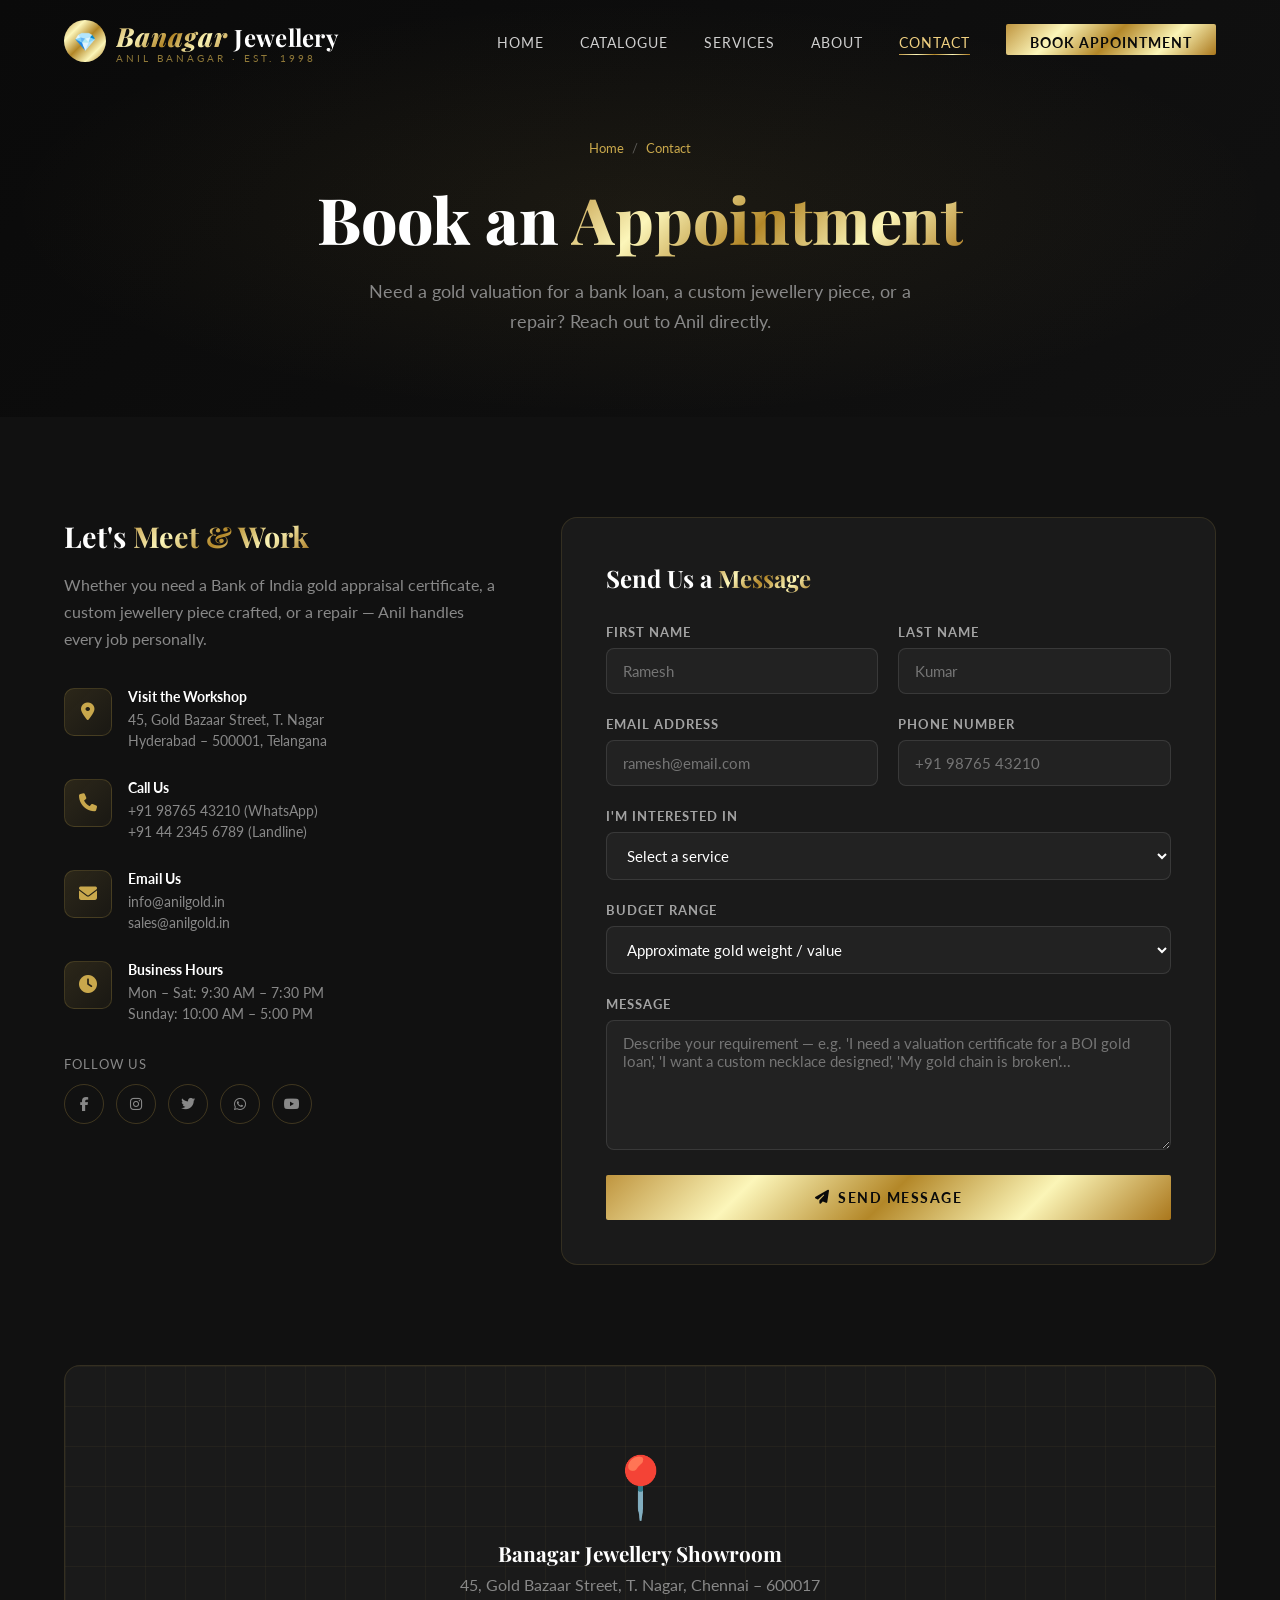
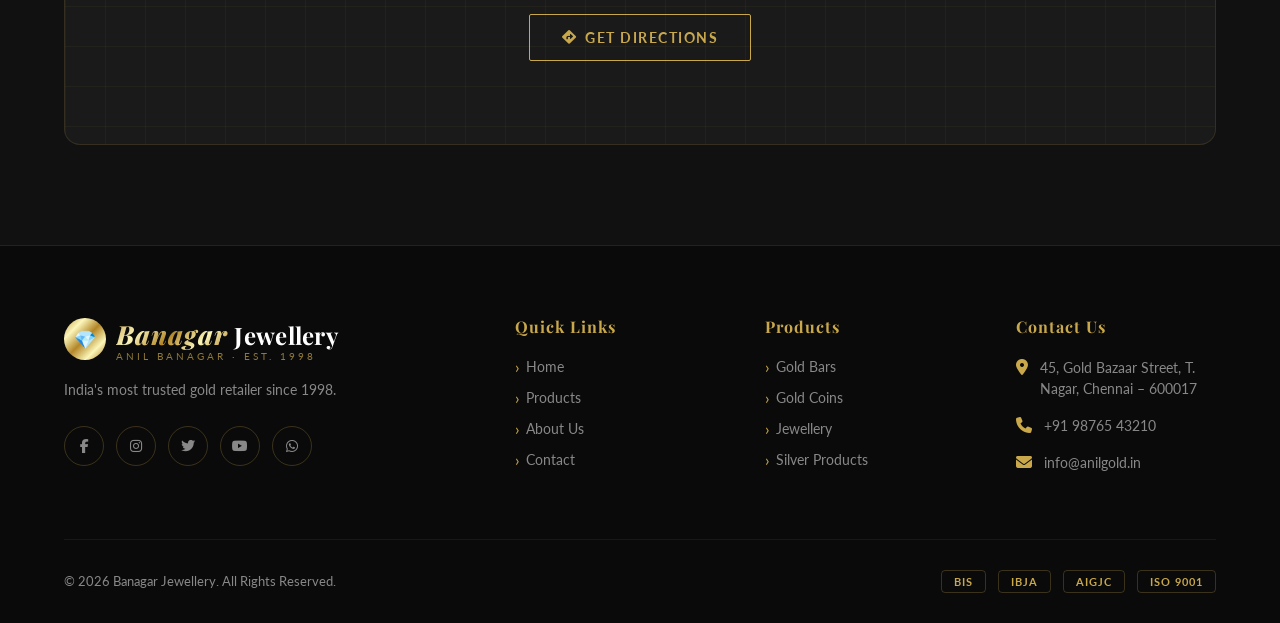
<file: contact.html>
<!DOCTYPE html>
<html lang="en">
<head>
  <meta charset="UTF-8" />
  <meta name="viewport" content="width=device-width, initial-scale=1.0" />
  <title>Contact — Banagar Jewellery</title>
  <meta name="description" content="Contact Anil Gold for gold rates, bulk orders, or expert advice. We're here to help." />
  <link rel="stylesheet" href="css/style.css" />
  <link rel="stylesheet" href="https://cdnjs.cloudflare.com/ajax/libs/font-awesome/6.5.0/css/all.min.css" />
</head>
<body>

  <!-- ===== NAVBAR ===== -->
  <nav class="navbar scrolled" id="navbar">
    <div class="container">
      <div class="nav-inner">
        <a href="index.html" class="nav-logo">
          <div class="logo-icon">💎</div>
          <div>
            <span class="logo-text"><span class="logo-brand">Banagar</span> Jewellery</span>
            <span class="logo-sub">Anil Banagar · Est. 1998</span>
          </div>
        </a>
        <ul class="nav-links" id="navLinks">
          <li><a href="index.html">Home</a></li>
          <li><a href="catalog.html">Catalogue</a></li>
          <li><a href="products.html">Services</a></li>
          <li><a href="about.html">About</a></li>
          <li><a href="contact.html" class="active">Contact</a></li>
          <li><a href="contact.html" class="nav-cta">Book Appointment</a></li>
        </ul>
        <div class="hamburger" id="hamburger" onclick="toggleMenu()">
          <span></span><span></span><span></span>
        </div>
      </div>
    </div>
  </nav>

  <!-- ===== PAGE HERO ===== -->
  <section class="page-hero">
    <div class="container">
      <div class="page-hero-content">
        <div class="breadcrumb">
          <a href="index.html">Home</a>
          <span>/</span>
          <span style="color:var(--gold)">Contact</span>
        </div>
        <h1>Book an <span class="gold-text">Appointment</span></h1>
        <p>Need a gold valuation for a bank loan, a custom jewellery piece, or a repair? Reach out to Anil directly.</p>
      </div>
    </div>
  </section>

  <!-- ===== CONTACT SECTION ===== -->
  <section class="contact-section">
    <div class="container">
      <div class="contact-grid">
        <div class="contact-info fade-in">
          <h3>Let's <span class="gold-text">Meet & Work</span></h3>
          <p>Whether you need a Bank of India gold appraisal certificate, a custom jewellery piece crafted, or a repair — Anil handles every job personally.</p>

          <div class="contact-detail">
            <div class="detail-icon"><i class="fas fa-map-marker-alt"></i></div>
            <div class="detail-text">
              <h4>Visit the Workshop</h4>
              <p>45, Gold Bazaar Street, T. Nagar<br>Hyderabad – 500001, Telangana</p>
            </div>
          </div>
          <div class="contact-detail">
            <div class="detail-icon"><i class="fas fa-phone"></i></div>
            <div class="detail-text">
              <h4>Call Us</h4>
              <p>+91 98765 43210 (WhatsApp)<br>+91 44 2345 6789 (Landline)</p>
            </div>
          </div>
          <div class="contact-detail">
            <div class="detail-icon"><i class="fas fa-envelope"></i></div>
            <div class="detail-text">
              <h4>Email Us</h4>
              <p>info@anilgold.in<br>sales@anilgold.in</p>
            </div>
          </div>
          <div class="contact-detail">
            <div class="detail-icon"><i class="fas fa-clock"></i></div>
            <div class="detail-text">
              <h4>Business Hours</h4>
              <p>Mon – Sat: 9:30 AM – 7:30 PM<br>Sunday: 10:00 AM – 5:00 PM</p>
            </div>
          </div>

          <div style="margin-top:32px;">
            <p style="font-size:0.82rem; color:var(--gray); margin-bottom:12px; letter-spacing:1px; text-transform:uppercase;">Follow Us</p>
            <div class="footer-socials">
              <a href="#" class="social-btn"><i class="fab fa-facebook-f"></i></a>
              <a href="#" class="social-btn"><i class="fab fa-instagram"></i></a>
              <a href="#" class="social-btn"><i class="fab fa-twitter"></i></a>
              <a href="#" class="social-btn"><i class="fab fa-whatsapp"></i></a>
              <a href="#" class="social-btn"><i class="fab fa-youtube"></i></a>
            </div>
          </div>
        </div>

        <div class="contact-form-box fade-in">
          <h3>Send Us a <span class="gold-text">Message</span></h3>
          <form id="contactForm" onsubmit="handleFormSubmit(event)">
            <div class="form-row">
              <div class="form-group">
                <label>First Name</label>
                <input type="text" placeholder="Ramesh" required />
              </div>
              <div class="form-group">
                <label>Last Name</label>
                <input type="text" placeholder="Kumar" required />
              </div>
            </div>
            <div class="form-row">
              <div class="form-group">
                <label>Email Address</label>
                <input type="email" placeholder="ramesh@email.com" required />
              </div>
              <div class="form-group">
                <label>Phone Number</label>
                <input type="tel" placeholder="+91 98765 43210" />
              </div>
            </div>
            <div class="form-group">
              <label>I'm Interested In</label>
              <select>
                <option value="">Select a service</option>
                <option>Gold Appraisal — Bank of India Loan</option>
                <option>Gold Appraisal — Insurance / Legal</option>
                <option>Custom Jewellery Crafting</option>
                <option>Jewellery Repair & Restoration</option>
                <option>Old Gold Exchange / Redesign</option>
                <option>BIS Hallmarking Assistance</option>
                <option>Purity & Weight Certification</option>
                <option>Other / General Enquiry</option>
              </select>
            </div>
            <div class="form-group">
              <label>Budget Range</label>
              <select>
                <option value="">Approximate gold weight / value</option>
                <option>Under 10 grams</option>
                <option>10g – 50g</option>
                <option>50g – 200g</option>
                <option>200g – 500g</option>
                <option>Above 500g / Bulk</option>
              </select>
            </div>
            <div class="form-group">
              <label>Message</label>
              <textarea placeholder="Describe your requirement — e.g. 'I need a valuation certificate for a BOI gold loan', 'I want a custom necklace designed', 'My gold chain is broken'..."></textarea>
            </div>
            <button type="submit" class="btn btn-gold" style="width:100%; justify-content:center;">
              <i class="fas fa-paper-plane"></i> Send Message
            </button>
            <div class="form-success" id="formSuccess">
              ✅ Thank you! Your message has been sent. We'll contact you within 24 hours.
            </div>
          </form>
        </div>
      </div>
    </div>
  </section>

  <!-- ===== MAP SECTION ===== -->
  <section class="map-section">
    <div class="container">
      <div class="map-box">
        <div class="map-grid-lines"></div>
        <div class="map-placeholder">
          <div class="map-emoji">📍</div>
          <h4>Banagar Jewellery Showroom</h4>
          <p>45, Gold Bazaar Street, T. Nagar, Chennai – 600017</p>
          <a href="https://maps.google.com" target="_blank" class="btn btn-outline" style="margin-top:20px;">
            <i class="fas fa-directions"></i> Get Directions
          </a>
        </div>
      </div>
    </div>
  </section>

  <!-- ===== FOOTER ===== -->
  <footer class="footer">
    <div class="container">
      <div class="footer-grid">
        <div class="footer-brand">
          <a href="index.html" class="nav-logo">
            <div class="logo-icon">💎</div>
            <div>
              <span class="logo-text"><span class="logo-brand">Banagar</span> Jewellery</span>
              <span class="logo-sub">Anil Banagar · Est. 1998</span>
            </div>
          </a>
          <p>India's most trusted gold retailer since 1998.</p>
          <div class="footer-socials">
            <a href="#" class="social-btn"><i class="fab fa-facebook-f"></i></a>
            <a href="#" class="social-btn"><i class="fab fa-instagram"></i></a>
            <a href="#" class="social-btn"><i class="fab fa-twitter"></i></a>
            <a href="#" class="social-btn"><i class="fab fa-youtube"></i></a>
            <a href="#" class="social-btn"><i class="fab fa-whatsapp"></i></a>
          </div>
        </div>
        <div>
          <h4 class="footer-title">Quick Links</h4>
          <ul class="footer-links">
            <li><a href="index.html">Home</a></li>
            <li><a href="products.html">Products</a></li>
            <li><a href="about.html">About Us</a></li>
            <li><a href="contact.html">Contact</a></li>
          </ul>
        </div>
        <div>
          <h4 class="footer-title">Products</h4>
          <ul class="footer-links">
            <li><a href="products.html">Gold Bars</a></li>
            <li><a href="products.html">Gold Coins</a></li>
            <li><a href="products.html">Jewellery</a></li>
            <li><a href="products.html">Silver Products</a></li>
          </ul>
        </div>
        <div>
          <h4 class="footer-title">Contact Us</h4>
          <div class="footer-contact-item">
            <i class="fas fa-map-marker-alt contact-icon"></i>
            <p>45, Gold Bazaar Street, T. Nagar, Chennai – 600017</p>
          </div>
          <div class="footer-contact-item">
            <i class="fas fa-phone contact-icon"></i>
            <p>+91 98765 43210</p>
          </div>
          <div class="footer-contact-item">
            <i class="fas fa-envelope contact-icon"></i>
            <p>info@anilgold.in</p>
          </div>
        </div>
      </div>
      <div class="footer-bottom">
        <p>© 2026 Banagar Jewellery. All Rights Reserved.</p>
        <div class="footer-certifications">
          <span class="cert-badge">BIS</span>
          <span class="cert-badge">IBJA</span>
          <span class="cert-badge">AIGJC</span>
          <span class="cert-badge">ISO 9001</span>
        </div>
      </div>
    </div>
  </footer>

  <button class="scroll-top" id="scrollTop" onclick="scrollToTop()">
    <i class="fas fa-chevron-up"></i>
  </button>
  <div class="toast" id="toast"></div>

  <script src="js/main.js"></script>
</body>
</html>
</file>
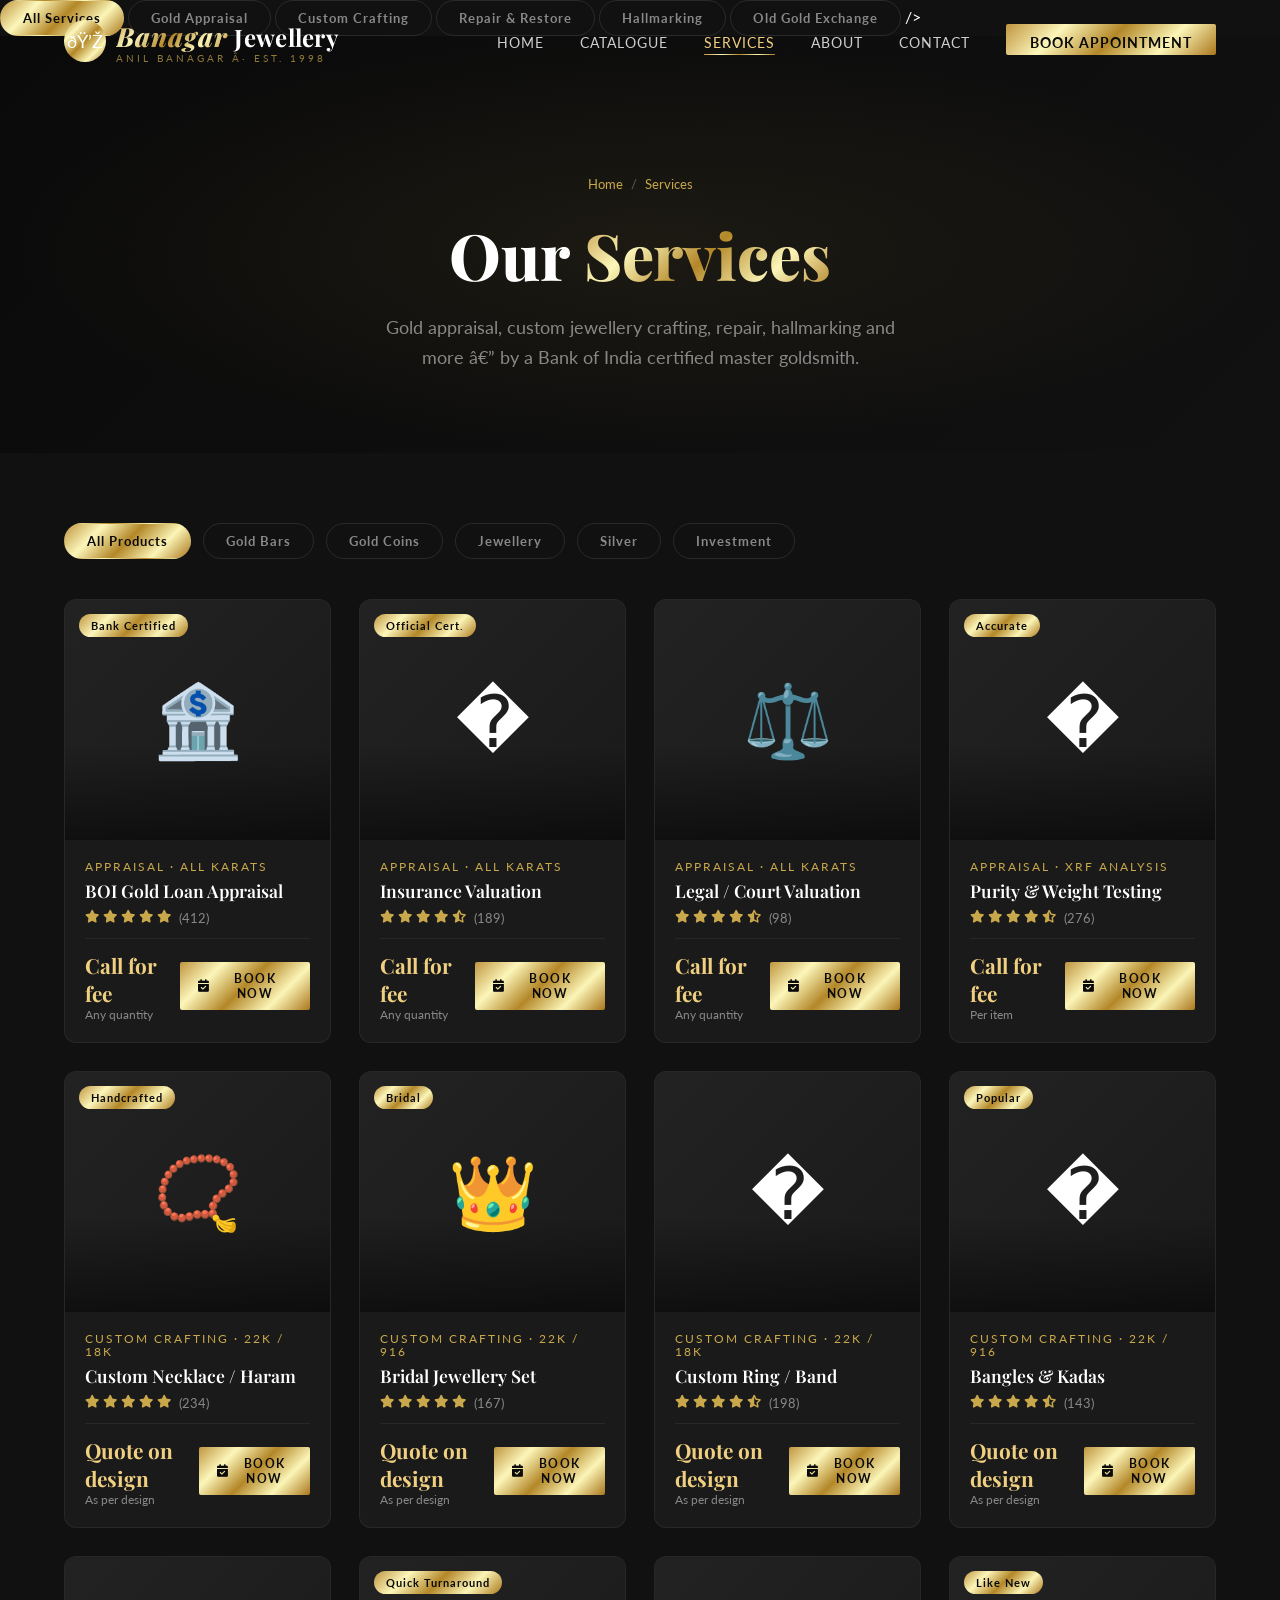
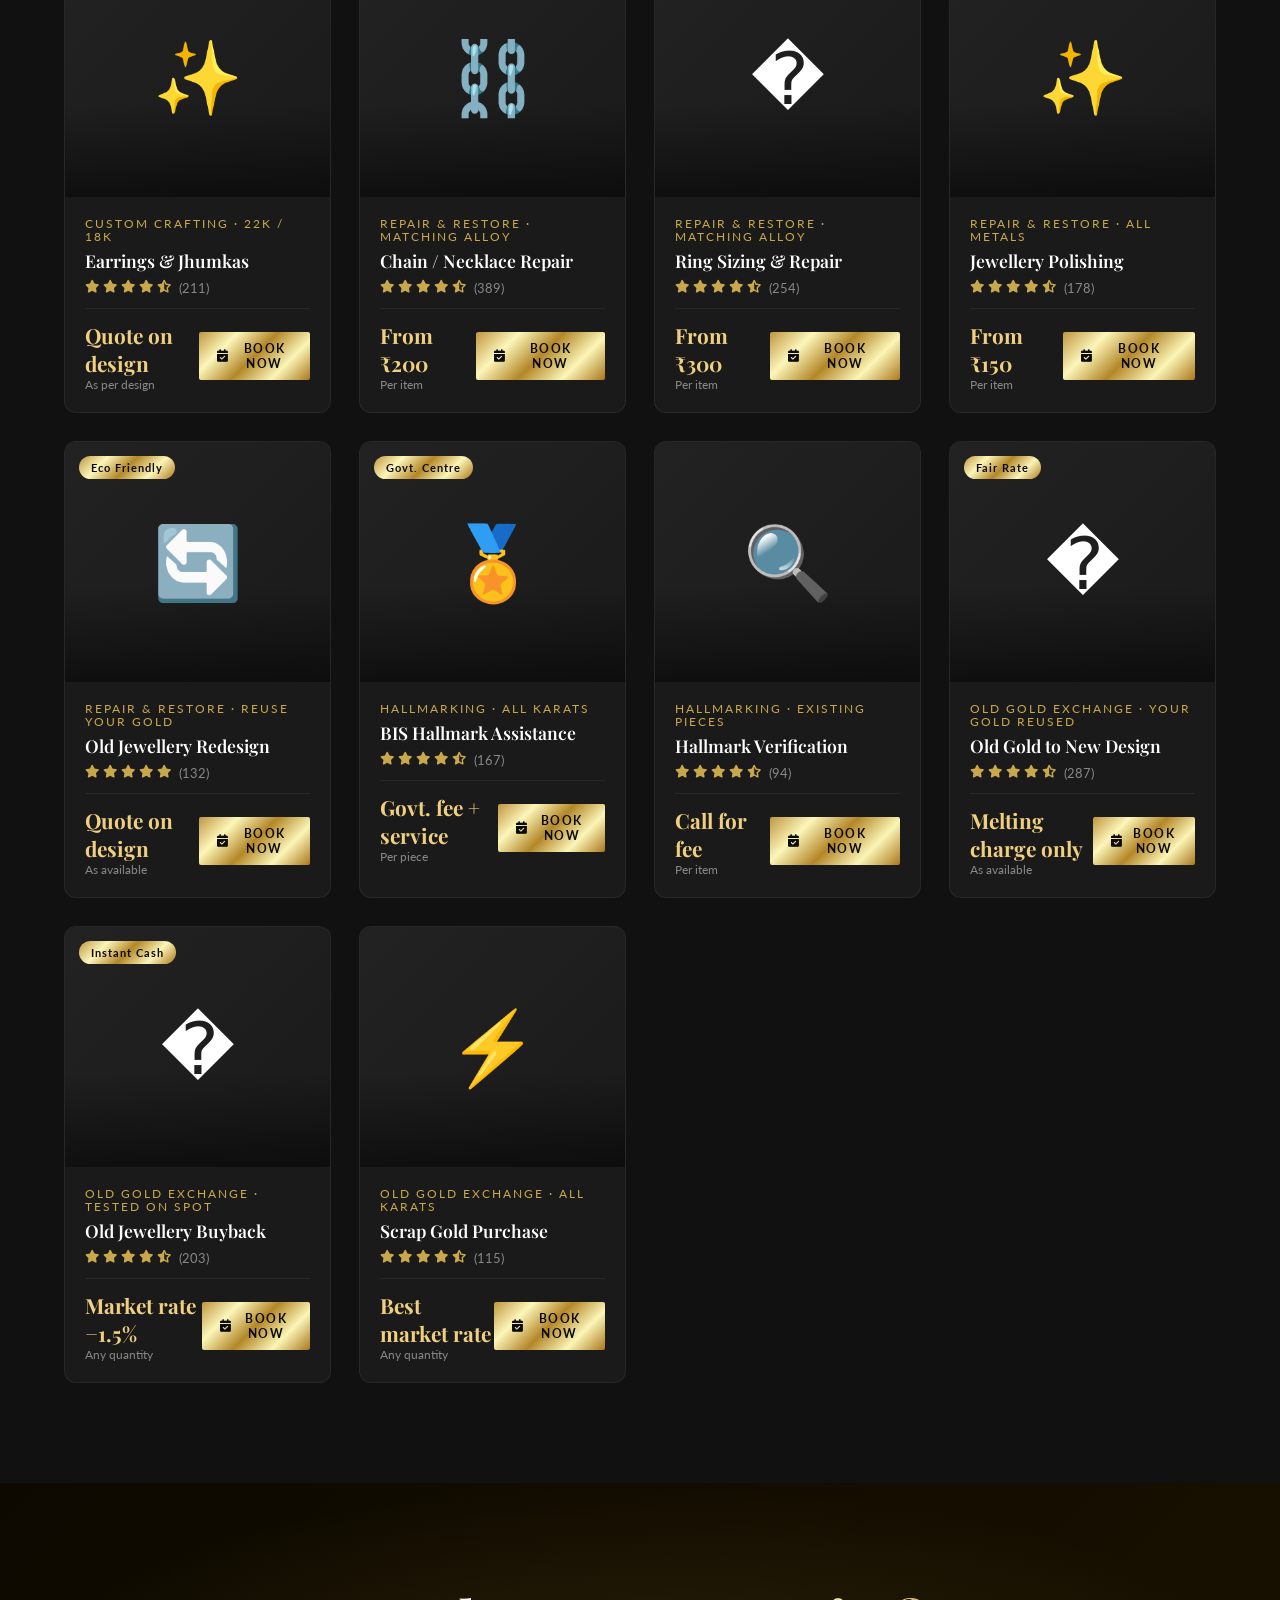
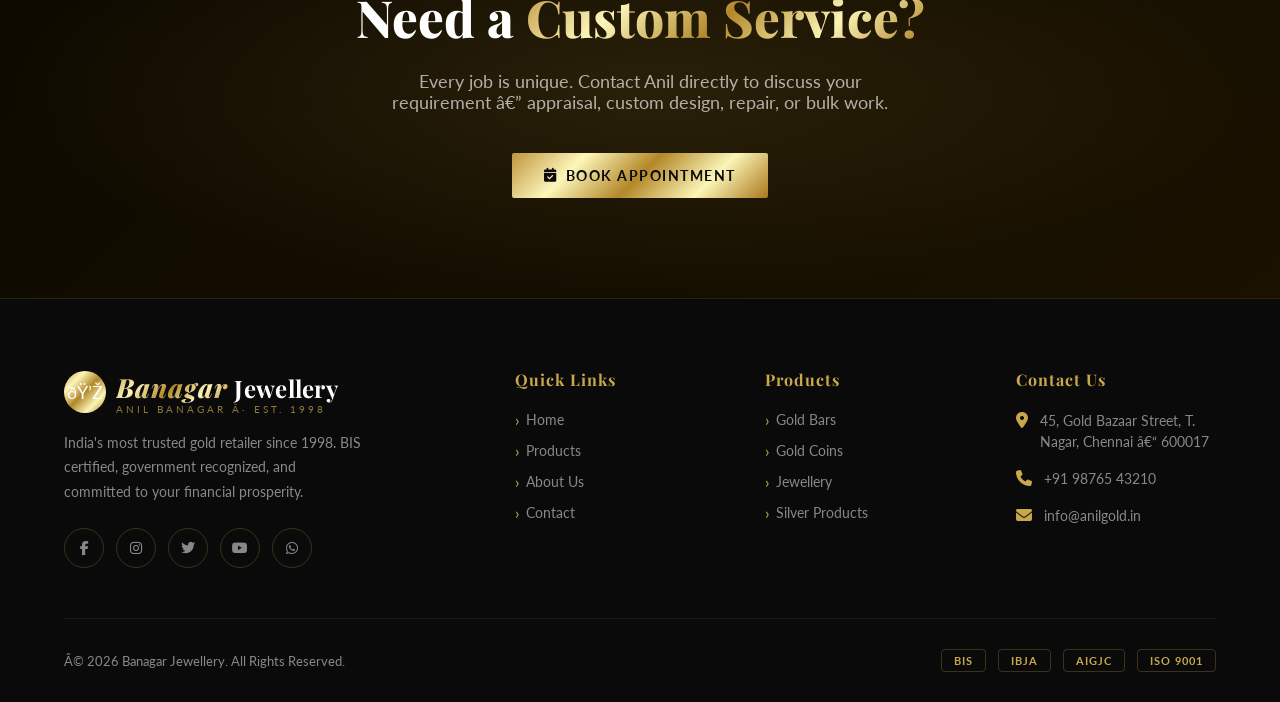
<file: products.html>
<!DOCTYPE html>
<html lang="en">
<head>
  <meta charset        <div class="products-filter" id="filterButtons">
          <button class="filter-btn active" data-filter="all" onclick="filterProducts('all', this)">All Services</button>
          <button class="filter-btn" data-filter="appraisal" onclick="filterProducts('appraisal', this)">Gold Appraisal</button>
          <button class="filter-btn" data-filter="crafting" onclick="filterProducts('crafting', this)">Custom Crafting</button>
          <button class="filter-btn" data-filter="repair" onclick="filterProducts('repair', this)">Repair & Restore</button>
          <button class="filter-btn" data-filter="hallmark" onclick="filterProducts('hallmark', this)">Hallmarking</button>
          <button class="filter-btn" data-filter="exchange" onclick="filterProducts('exchange', this)">Old Gold Exchange</button>
        </div> />
  <meta name="viewport" content="width=device-width, initial-scale=1.0" />
  <title>Services — Banagar Jewellery</title>
  <meta name="description" content="Gold appraisal, custom jewellery crafting, repair, BIS hallmarking and old gold exchange — by a Bank of India certified goldsmith." />
  <link rel="stylesheet" href="css/style.css" />
  <link rel="stylesheet" href="https://cdnjs.cloudflare.com/ajax/libs/font-awesome/6.5.0/css/all.min.css" />
</head>
<body>

  <!-- ===== NAVBAR ===== -->
  <nav class="navbar scrolled" id="navbar">
    <div class="container">
      <div class="nav-inner">
        <a href="index.html" class="nav-logo">
          <div class="logo-icon">💎</div>
          <div>
            <span class="logo-text"><span class="logo-brand">Banagar</span> Jewellery</span>
            <span class="logo-sub">Anil Banagar · Est. 1998</span>
          </div>
        </a>
        <ul class="nav-links" id="navLinks">
          <li><a href="index.html">Home</a></li>
          <li><a href="catalog.html">Catalogue</a></li>
          <li><a href="products.html" class="active">Services</a></li>
          <li><a href="about.html">About</a></li>
          <li><a href="contact.html">Contact</a></li>
          <li><a href="contact.html" class="nav-cta">Book Appointment</a></li>
        </ul>
        <div class="hamburger" id="hamburger" onclick="toggleMenu()">
          <span></span><span></span><span></span>
        </div>
      </div>
    </div>
  </nav>

  <!-- ===== PAGE HERO ===== -->
  <section class="page-hero">
    <div class="container">
      <div class="page-hero-content">
        <div class="breadcrumb">
          <a href="index.html">Home</a>
          <span>/</span>
          <span style="color:var(--gold)">Services</span>
        </div>
        <h1>Our <span class="gold-text">Services</span></h1>
        <p>Gold appraisal, custom jewellery crafting, repair, hallmarking and more — by a Bank of India certified master goldsmith.</p>
      </div>
    </div>
  </section>

  <!-- ===== PRODUCTS ===== -->
  <section class="products-page">
    <div class="container">
      <div class="products-filter" id="filterButtons">
        <button class="filter-btn active" data-filter="all" onclick="filterProducts('all', this)">All Products</button>
        <button class="filter-btn" data-filter="bars" onclick="filterProducts('bars', this)">Gold Bars</button>
        <button class="filter-btn" data-filter="coins" onclick="filterProducts('coins', this)">Gold Coins</button>
        <button class="filter-btn" data-filter="jewellery" onclick="filterProducts('jewellery', this)">Jewellery</button>
        <button class="filter-btn" data-filter="silver" onclick="filterProducts('silver', this)">Silver</button>
        <button class="filter-btn" data-filter="investment" onclick="filterProducts('investment', this)">Investment</button>
      </div>
      <div class="products-full-grid" id="productsGrid"></div>
    </div>
  </section>

  <!-- ===== CTA ===== -->
  <section class="cta-section">
    <div class="container">
      <div class="cta-content fade-in">
        <h2>Need a <span class="gold-text">Custom Service?</span></h2>
        <p>Every job is unique. Contact Anil directly to discuss your requirement — appraisal, custom design, repair, or bulk work.</p>
        <div class="cta-buttons">
          <a href="contact.html" class="btn btn-gold">
            <i class="fas fa-calendar-check"></i> Book Appointment
          </a>
        </div>
      </div>
    </div>
  </section>

  <!-- ===== FOOTER ===== -->
  <footer class="footer">
    <div class="container">
      <div class="footer-grid">
        <div class="footer-brand">
          <a href="index.html" class="nav-logo">
            <div class="logo-icon">💎</div>
            <div>
              <span class="logo-text"><span class="logo-brand">Banagar</span> Jewellery</span>
              <span class="logo-sub">Anil Banagar · Est. 1998</span>
            </div>
          </a>
          <p>India's most trusted gold retailer since 1998. BIS certified, government recognized, and committed to your financial prosperity.</p>
          <div class="footer-socials">
            <a href="#" class="social-btn"><i class="fab fa-facebook-f"></i></a>
            <a href="#" class="social-btn"><i class="fab fa-instagram"></i></a>
            <a href="#" class="social-btn"><i class="fab fa-twitter"></i></a>
            <a href="#" class="social-btn"><i class="fab fa-youtube"></i></a>
            <a href="#" class="social-btn"><i class="fab fa-whatsapp"></i></a>
          </div>
        </div>
        <div>
          <h4 class="footer-title">Quick Links</h4>
          <ul class="footer-links">
            <li><a href="index.html">Home</a></li>
            <li><a href="products.html">Products</a></li>
            <li><a href="about.html">About Us</a></li>
            <li><a href="contact.html">Contact</a></li>
          </ul>
        </div>
        <div>
          <h4 class="footer-title">Products</h4>
          <ul class="footer-links">
            <li><a href="#">Gold Bars</a></li>
            <li><a href="#">Gold Coins</a></li>
            <li><a href="#">Jewellery</a></li>
            <li><a href="#">Silver Products</a></li>
          </ul>
        </div>
        <div>
          <h4 class="footer-title">Contact Us</h4>
          <div class="footer-contact-item">
            <i class="fas fa-map-marker-alt contact-icon"></i>
            <p>45, Gold Bazaar Street, T. Nagar, Chennai – 600017</p>
          </div>
          <div class="footer-contact-item">
            <i class="fas fa-phone contact-icon"></i>
            <p>+91 98765 43210</p>
          </div>
          <div class="footer-contact-item">
            <i class="fas fa-envelope contact-icon"></i>
            <p>info@anilgold.in</p>
          </div>
        </div>
      </div>
      <div class="footer-bottom">
        <p>© 2026 Banagar Jewellery. All Rights Reserved.</p>
        <div class="footer-certifications">
          <span class="cert-badge">BIS</span>
          <span class="cert-badge">IBJA</span>
          <span class="cert-badge">AIGJC</span>
          <span class="cert-badge">ISO 9001</span>
        </div>
      </div>
    </div>
  </footer>

  <button class="scroll-top" id="scrollTop" onclick="scrollToTop()">
    <i class="fas fa-chevron-up"></i>
  </button>
  <div class="toast" id="toast"></div>

  <script src="js/main.js"></script>
</body>
</html>
</file>
<file: css/style.css>
/* =============================================
   ANIL GOLD - Main Stylesheet
   Gold Luxury Theme
   ============================================= */

/* --- Google Fonts Import --- */
@import url('https://fonts.googleapis.com/css2?family=Playfair+Display:wght@400;500;600;700;800&family=Lato:wght@300;400;700&display=swap');

/* --- CSS Variables --- */
:root {
  --gold: #C9A84C;
  --gold-light: #F0D080;
  --gold-dark: #8B6914;
  --gold-gradient: linear-gradient(135deg, #BF953F, #FCF6BA, #B38728, #FBF5B7, #AA771C);
  --black: #0A0A0A;
  --dark: #111111;
  --dark-2: #1a1a1a;
  --dark-3: #222222;
  --white: #FFFFFF;
  --off-white: #F9F5EC;
  --gray: #888888;
  --light-gray: #f5f5f5;
  --font-heading: 'Playfair Display', serif;
  --font-body: 'Lato', sans-serif;
  --transition: all 0.3s ease;
  --shadow: 0 10px 40px rgba(0, 0, 0, 0.3);
  --shadow-gold: 0 5px 20px rgba(201, 168, 76, 0.3);
}

/* --- Reset & Base --- */
*, *::before, *::after { margin: 0; padding: 0; box-sizing: border-box; }

html { scroll-behavior: smooth; }

body {
  font-family: var(--font-body);
  background-color: var(--dark);
  color: var(--white);
  overflow-x: hidden;
}

a { text-decoration: none; color: inherit; }
ul { list-style: none; }
img { max-width: 100%; display: block; }
button { cursor: pointer; border: none; outline: none; background: none; font-family: var(--font-body); }

.container {
  max-width: 1200px;
  margin: 0 auto;
  padding: 0 24px;
}

/* --- Gold Text --- */
.gold-text {
  background: var(--gold-gradient);
  -webkit-background-clip: text;
  -webkit-text-fill-color: transparent;
  background-clip: text;
}

/* --- Section Titles --- */
.section-title {
  font-family: var(--font-heading);
  font-size: clamp(2rem, 4vw, 3rem);
  font-weight: 700;
  margin-bottom: 16px;
}

.section-subtitle {
  color: var(--gray);
  font-size: 1.05rem;
  max-width: 580px;
  margin: 0 auto 50px;
  line-height: 1.7;
}

.section-header {
  text-align: center;
  margin-bottom: 20px;
}

.divider {
  display: flex;
  align-items: center;
  justify-content: center;
  gap: 12px;
  margin: 12px auto 24px;
  width: fit-content;
}

.divider span {
  width: 60px;
  height: 1px;
  background: var(--gold-gradient);
}

.divider i {
  color: var(--gold);
  font-size: 14px;
}

/* =============================================
   NAVBAR
   ============================================= */
.navbar {
  position: fixed;
  top: 0;
  left: 0;
  right: 0;
  z-index: 1000;
  padding: 18px 0;
  transition: var(--transition);
}

.navbar.scrolled {
  background: rgba(10, 10, 10, 0.95);
  backdrop-filter: blur(12px);
  padding: 12px 0;
  box-shadow: 0 2px 20px rgba(0,0,0,0.5);
  border-bottom: 1px solid rgba(201, 168, 76, 0.15);
}

.nav-inner {
  display: flex;
  align-items: center;
  justify-content: space-between;
}

.nav-logo {
  display: flex;
  align-items: center;
  gap: 10px;
}

.logo-icon {
  width: 42px;
  height: 42px;
  background: var(--gold-gradient);
  border-radius: 50%;
  display: flex;
  align-items: center;
  justify-content: center;
  font-size: 18px;
}

.logo-text {
  font-family: var(--font-heading);
  font-size: 1.5rem;
  font-weight: 700;
  color: var(--white);
  letter-spacing: 0.3px;
}

/* "Banagar" — highlighted brand name */
.logo-brand {
  font-family: var(--font-heading);
  font-size: 1.65rem;
  font-weight: 800;
  font-style: italic;
  background: var(--gold-gradient);
  -webkit-background-clip: text;
  -webkit-text-fill-color: transparent;
  background-clip: text;
  letter-spacing: 1px;
}

.logo-sub {
  font-size: 0.65rem;
  letter-spacing: 3px;
  color: var(--gold);
  text-transform: uppercase;
  display: block;
  margin-top: -2px;
  opacity: 0.7;
}

.nav-links {
  display: flex;
  align-items: center;
  gap: 36px;
}

.nav-links a {
  font-size: 0.875rem;
  letter-spacing: 1px;
  text-transform: uppercase;
  color: rgba(255,255,255,0.8);
  transition: var(--transition);
  position: relative;
  padding-bottom: 4px;
}

.nav-links a::after {
  content: '';
  position: absolute;
  bottom: 0;
  left: 0;
  width: 0;
  height: 1px;
  background: var(--gold-gradient);
  transition: var(--transition);
}

.nav-links a:hover,
.nav-links a.active {
  color: var(--gold-light);
}

.nav-links a:hover::after,
.nav-links a.active::after {
  width: 100%;
}

.nav-cta {
  padding: 10px 24px;
  background: var(--gold-gradient);
  color: var(--black) !important;
  font-weight: 700;
  border-radius: 2px;
  letter-spacing: 1px;
  transition: var(--transition) !important;
}

.nav-cta::after { display: none !important; }

.nav-cta:hover {
  transform: translateY(-2px);
  box-shadow: var(--shadow-gold);
  color: var(--black) !important;
}

.hamburger {
  display: none;
  flex-direction: column;
  gap: 5px;
  cursor: pointer;
}

.hamburger span {
  width: 26px;
  height: 2px;
  background: var(--gold);
  transition: var(--transition);
  border-radius: 2px;
}

/* =============================================
   BUTTONS
   ============================================= */
.btn {
  display: inline-flex;
  align-items: center;
  gap: 8px;
  padding: 14px 32px;
  font-size: 0.875rem;
  font-weight: 700;
  letter-spacing: 1.5px;
  text-transform: uppercase;
  border-radius: 2px;
  transition: var(--transition);
  cursor: pointer;
}

.btn-gold {
  background: var(--gold-gradient);
  color: var(--black);
}

.btn-gold:hover {
  transform: translateY(-3px);
  box-shadow: 0 8px 25px rgba(201, 168, 76, 0.4);
}

.btn-outline {
  border: 1px solid var(--gold);
  color: var(--gold);
  background: transparent;
}

.btn-outline:hover {
  background: var(--gold);
  color: var(--black);
  transform: translateY(-3px);
}

.btn-dark {
  background: var(--dark-3);
  color: var(--white);
  border: 1px solid rgba(255,255,255,0.1);
}

.btn-dark:hover {
  border-color: var(--gold);
  color: var(--gold);
}

/* =============================================
   HERO SECTION
   ============================================= */
.hero {
  min-height: 100vh;
  position: relative;
  display: flex;
  align-items: center;
  overflow: hidden;
  background: var(--black);
}

.hero-bg {
  position: absolute;
  inset: 0;
  background: 
    radial-gradient(ellipse at 20% 50%, rgba(201, 168, 76, 0.08) 0%, transparent 60%),
    radial-gradient(ellipse at 80% 20%, rgba(201, 168, 76, 0.05) 0%, transparent 50%);
}

.hero-particles {
  position: absolute;
  inset: 0;
  overflow: hidden;
}

.particle {
  position: absolute;
  width: 2px;
  height: 2px;
  background: var(--gold);
  border-radius: 50%;
  opacity: 0;
  animation: float-particle 6s infinite;
}

@keyframes float-particle {
  0% { opacity: 0; transform: translateY(100vh) scale(0); }
  10% { opacity: 1; }
  90% { opacity: 1; }
  100% { opacity: 0; transform: translateY(-20px) scale(1); }
}

.hero-content {
  position: relative;
  z-index: 2;
  display: grid;
  grid-template-columns: 1fr 1fr;
  gap: 60px;
  align-items: center;
  padding: 120px 0 80px;
}

.hero-badge {
  display: inline-flex;
  align-items: center;
  gap: 8px;
  padding: 7px 18px;
  border: 1px solid rgba(201, 168, 76, 0.4);
  border-radius: 30px;
  font-size: 0.75rem;
  letter-spacing: 2px;
  text-transform: uppercase;
  color: var(--gold);
  margin-bottom: 24px;
  background: rgba(201, 168, 76, 0.05);
}

/* BOI Credential Strip — hero section */
.boi-credential-strip {
  display: inline-flex;
  align-items: center;
  gap: 12px;
  background: rgba(255,255,255,0.04);
  border: 1px solid rgba(33,118,199,0.4);
  border-radius: 10px;
  padding: 8px 20px 8px 10px;
  margin-bottom: 24px;
}

.boi-badge-img {
  width: 80px;
  height: auto;
  display: block;
}

.boi-credential-text {
  display: flex;
  flex-direction: column;
  line-height: 1.4;
}

.boi-cert-line1 {
  font-size: 0.72rem;
  font-weight: 700;
  letter-spacing: 2px;
  text-transform: uppercase;
  color: #4a9de8;
}

.boi-cert-line2 {
  font-size: 0.88rem;
  font-weight: 600;
  color: var(--gold);
  letter-spacing: 0.3px;
}

.boi-stat-badge {
  width: 120px;
  height: auto;
  display: block;
  margin: 0 auto 4px;
}

.boi-value-badge {
  width: 110px;
  height: auto;
  flex-shrink: 0;
}

.boi-feature-icon {
  width: 180px;
  height: auto;
  display: block;
  margin: 0 auto;
}

/* Override the circle container when it holds the BOI logo */
.feature-icon:has(.boi-feature-icon) {
  width: auto;
  height: auto;
  border-radius: 10px;
  background: transparent;
  border: none;
  padding: 0;
}

.feature-icon:has(.boi-feature-icon):hover,
.feature-card:hover .feature-icon:has(.boi-feature-icon) {
  background: transparent;
  transform: scale(1.05);
}


.hero-badge::before {
  content: '';
  width: 6px;
  height: 6px;
  background: var(--gold);
  border-radius: 50%;
  animation: pulse 2s infinite;
}

@keyframes pulse {
  0%, 100% { opacity: 1; transform: scale(1); }
  50% { opacity: 0.5; transform: scale(1.3); }
}

.hero-title {
  font-family: var(--font-heading);
  font-size: clamp(2.8rem, 5vw, 4.5rem);
  font-weight: 800;
  line-height: 1.1;
  margin-bottom: 24px;
}

.hero-title .line { display: block; }

.hero-desc {
  color: rgba(255,255,255,0.65);
  font-size: 1.05rem;
  line-height: 1.8;
  margin-bottom: 40px;
  max-width: 480px;
}

.hero-actions {
  display: flex;
  gap: 16px;
  flex-wrap: wrap;
  margin-bottom: 50px;
}

.hero-stats {
  display: flex;
  gap: 40px;
}

.hero-stat {
  text-align: left;
}

.stat-number {
  font-family: var(--font-heading);
  font-size: 2rem;
  font-weight: 700;
  background: var(--gold-gradient);
  -webkit-background-clip: text;
  -webkit-text-fill-color: transparent;
  background-clip: text;
  line-height: 1;
}

.stat-label {
  font-size: 0.78rem;
  color: var(--gray);
  letter-spacing: 1px;
  text-transform: uppercase;
  margin-top: 4px;
}

.hero-visual {
  position: relative;
  display: flex;
  align-items: center;
  justify-content: center;
}

.hero-ring {
  width: 420px;
  height: 420px;
  border-radius: 50%;
  border: 1px solid rgba(201, 168, 76, 0.2);
  position: relative;
  animation: rotate-ring 20s linear infinite;
  display: flex;
  align-items: center;
  justify-content: center;
}

.hero-ring::before {
  content: '';
  position: absolute;
  inset: 20px;
  border-radius: 50%;
  border: 1px solid rgba(201, 168, 76, 0.15);
}

.hero-ring::after {
  content: '';
  position: absolute;
  inset: 40px;
  border-radius: 50%;
  border: 1px dashed rgba(201, 168, 76, 0.1);
}

@keyframes rotate-ring {
  from { transform: rotate(0deg); }
  to { transform: rotate(360deg); }
}

.hero-coin {
  width: 260px;
  height: 260px;
  border-radius: 50%;
  background: var(--gold-gradient);
  display: flex;
  align-items: center;
  justify-content: center;
  font-size: 100px;
  position: relative;
  animation: float-coin 4s ease-in-out infinite;
  box-shadow: 0 0 60px rgba(201, 168, 76, 0.4), 0 0 120px rgba(201, 168, 76, 0.15);
}

@keyframes float-coin {
  0%, 100% { transform: translateY(0px) rotate(-5deg); }
  50% { transform: translateY(-20px) rotate(5deg); }
}

.ring-dot {
  position: absolute;
  width: 10px;
  height: 10px;
  background: var(--gold-gradient);
  border-radius: 50%;
  top: -5px;
  left: 50%;
  transform: translateX(-50%);
  box-shadow: var(--shadow-gold);
}

.hero-floating-card {
  position: absolute;
  background: rgba(26, 26, 26, 0.9);
  border: 1px solid rgba(201, 168, 76, 0.3);
  border-radius: 12px;
  padding: 14px 20px;
  backdrop-filter: blur(10px);
  animation: card-float 4s ease-in-out infinite;
}

.hero-floating-card.card-1 {
  top: 10%;
  right: -20px;
  animation-delay: 0s;
}

.hero-floating-card.card-2 {
  bottom: 15%;
  left: -20px;
  animation-delay: 2s;
}

@keyframes card-float {
  0%, 100% { transform: translateY(0); }
  50% { transform: translateY(-10px); }
}

.card-label {
  font-size: 0.7rem;
  color: var(--gray);
  letter-spacing: 1px;
  text-transform: uppercase;
}

.card-value {
  font-family: var(--font-heading);
  font-size: 1.2rem;
  font-weight: 700;
  color: var(--gold-light);
  margin-top: 2px;
}

.card-change {
  font-size: 0.75rem;
  color: #4ade80;
  margin-top: 2px;
}

/* =============================================
   MARQUEE TICKER
   ============================================= */
.ticker {
  background: rgba(201, 168, 76, 0.1);
  border-top: 1px solid rgba(201, 168, 76, 0.2);
  border-bottom: 1px solid rgba(201, 168, 76, 0.2);
  padding: 12px 0;
  overflow: hidden;
  position: relative;
}

.ticker-track {
  display: flex;
  gap: 60px;
  animation: ticker-scroll 30s linear infinite;
  width: max-content;
}

@keyframes ticker-scroll {
  from { transform: translateX(0); }
  to { transform: translateX(-50%); }
}

.ticker-item {
  display: flex;
  align-items: center;
  gap: 10px;
  white-space: nowrap;
  font-size: 0.82rem;
  font-weight: 700;
  letter-spacing: 1px;
}

.ticker-item .name { color: var(--gold); }
.ticker-item .price { color: var(--white); }
.ticker-item .up { color: #4ade80; }
.ticker-item .down { color: #f87171; }

/* =============================================
   WHY CHOOSE US
   ============================================= */
.features {
  padding: 100px 0;
  background: var(--dark);
}

.features-grid {
  display: grid;
  grid-template-columns: repeat(auto-fit, minmax(250px, 1fr));
  gap: 30px;
  margin-top: 60px;
}

.feature-card {
  background: var(--dark-2);
  border: 1px solid rgba(255,255,255,0.06);
  border-radius: 12px;
  padding: 36px 28px;
  text-align: center;
  transition: var(--transition);
  position: relative;
  overflow: hidden;
}

.feature-card::before {
  content: '';
  position: absolute;
  inset: 0;
  background: linear-gradient(135deg, rgba(201, 168, 76, 0.06), transparent);
  opacity: 0;
  transition: var(--transition);
}

.feature-card:hover {
  transform: translateY(-8px);
  border-color: rgba(201, 168, 76, 0.3);
  box-shadow: var(--shadow-gold);
}

.feature-card:hover::before { opacity: 1; }

.feature-icon {
  width: 70px;
  height: 70px;
  border-radius: 50%;
  background: linear-gradient(135deg, rgba(201, 168, 76, 0.15), rgba(201, 168, 76, 0.05));
  border: 1px solid rgba(201, 168, 76, 0.2);
  display: flex;
  align-items: center;
  justify-content: center;
  margin: 0 auto 24px;
  font-size: 28px;
  transition: var(--transition);
}

.feature-card:hover .feature-icon {
  background: var(--gold-gradient);
  border-color: transparent;
  transform: scale(1.1);
}

.feature-title {
  font-family: var(--font-heading);
  font-size: 1.2rem;
  font-weight: 600;
  margin-bottom: 12px;
  color: var(--white);
}

.feature-desc {
  color: var(--gray);
  font-size: 0.9rem;
  line-height: 1.7;
}

/* =============================================
   FEATURED PRODUCTS
   ============================================= */
.products-preview {
  padding: 100px 0;
  background: var(--black);
}

.products-grid {
  display: grid;
  grid-template-columns: repeat(auto-fill, minmax(270px, 1fr));
  gap: 28px;
  margin-top: 60px;
}

.product-card {
  background: var(--dark-2);
  border: 1px solid rgba(255,255,255,0.06);
  border-radius: 12px;
  overflow: hidden;
  transition: var(--transition);
  position: relative;
}

.product-card:hover {
  transform: translateY(-8px);
  border-color: rgba(201, 168, 76, 0.3);
  box-shadow: var(--shadow-gold);
}

.product-image {
  height: 240px;
  background: linear-gradient(135deg, var(--dark-3), var(--dark-2));
  display: flex;
  align-items: center;
  justify-content: center;
  font-size: 80px;
  position: relative;
  overflow: hidden;
}

.product-image::after {
  content: '';
  position: absolute;
  inset: 0;
  background: linear-gradient(to bottom, transparent 60%, rgba(0,0,0,0.5));
}

.product-badge {
  position: absolute;
  top: 14px;
  left: 14px;
  padding: 5px 12px;
  background: var(--gold-gradient);
  color: var(--black);
  font-size: 0.7rem;
  font-weight: 700;
  letter-spacing: 1px;
  border-radius: 20px;
  z-index: 1;
}

.product-actions {
  position: absolute;
  top: 14px;
  right: 14px;
  display: flex;
  flex-direction: column;
  gap: 8px;
  z-index: 1;
  opacity: 0;
  transform: translateX(20px);
  transition: var(--transition);
}

.product-card:hover .product-actions {
  opacity: 1;
  transform: translateX(0);
}

.action-btn {
  width: 36px;
  height: 36px;
  background: rgba(10, 10, 10, 0.9);
  border: 1px solid rgba(201, 168, 76, 0.3);
  border-radius: 50%;
  display: flex;
  align-items: center;
  justify-content: center;
  font-size: 14px;
  transition: var(--transition);
  cursor: pointer;
  color: var(--white);
}

.action-btn:hover {
  background: var(--gold);
  color: var(--black);
  border-color: var(--gold);
}

.product-info {
  padding: 20px;
}

.product-category {
  font-size: 0.72rem;
  letter-spacing: 2px;
  text-transform: uppercase;
  color: var(--gold);
  margin-bottom: 6px;
}

.product-name {
  font-family: var(--font-heading);
  font-size: 1.1rem;
  font-weight: 600;
  margin-bottom: 8px;
  color: var(--white);
}

.product-meta {
  display: flex;
  align-items: center;
  justify-content: space-between;
  margin-top: 12px;
  padding-top: 12px;
  border-top: 1px solid rgba(255,255,255,0.06);
}

.product-price {
  font-family: var(--font-heading);
  font-size: 1.3rem;
  font-weight: 700;
  color: var(--gold-light);
}

.product-weight {
  font-size: 0.78rem;
  color: var(--gray);
}

.product-rating {
  display: flex;
  align-items: center;
  gap: 4px;
  font-size: 0.8rem;
  color: var(--gold);
}

/* =============================================
   GOLD PRICE SECTION
   ============================================= */
.gold-price {
  padding: 80px 0;
  background: linear-gradient(135deg, #0A0A0A, #111111);
  position: relative;
  overflow: hidden;
}

.gold-price::before {
  content: '';
  position: absolute;
  top: -50%;
  left: -10%;
  width: 400px;
  height: 400px;
  background: radial-gradient(circle, rgba(201, 168, 76, 0.08), transparent 70%);
  pointer-events: none;
}

.price-grid {
  display: grid;
  grid-template-columns: 1fr 1fr;
  gap: 60px;
  align-items: center;
}

.price-cards {
  display: grid;
  grid-template-columns: 1fr 1fr;
  gap: 16px;
}

.price-card {
  background: var(--dark-2);
  border: 1px solid rgba(201, 168, 76, 0.15);
  border-radius: 12px;
  padding: 24px 20px;
  text-align: center;
  transition: var(--transition);
}

.price-card:hover {
  border-color: rgba(201, 168, 76, 0.4);
  transform: translateY(-4px);
}

.price-card-label {
  font-size: 0.75rem;
  letter-spacing: 2px;
  text-transform: uppercase;
  color: var(--gray);
  margin-bottom: 8px;
}

.price-card-value {
  font-family: var(--font-heading);
  font-size: 1.6rem;
  font-weight: 700;
  color: var(--gold-light);
}

.price-card-change {
  font-size: 0.8rem;
  margin-top: 6px;
}

.price-card-change.up { color: #4ade80; }
.price-card-change.down { color: #f87171; }

.price-info h3 {
  font-family: var(--font-heading);
  font-size: 2rem;
  font-weight: 700;
  margin-bottom: 16px;
}

.price-info p {
  color: var(--gray);
  line-height: 1.7;
  margin-bottom: 24px;
}

.price-disclaimer {
  font-size: 0.78rem;
  color: rgba(255,255,255,0.3);
  margin-top: 16px;
}

/* =============================================
   TESTIMONIALS
   ============================================= */
.testimonials {
  padding: 100px 0;
  background: var(--dark);
}

.testimonials-grid {
  display: grid;
  grid-template-columns: repeat(auto-fit, minmax(300px, 1fr));
  gap: 28px;
  margin-top: 60px;
}

.testimonial-card {
  background: var(--dark-2);
  border: 1px solid rgba(255,255,255,0.06);
  border-radius: 12px;
  padding: 32px;
  transition: var(--transition);
  position: relative;
}

.testimonial-card::before {
  content: '"';
  position: absolute;
  top: 20px;
  right: 24px;
  font-family: var(--font-heading);
  font-size: 80px;
  color: rgba(201, 168, 76, 0.1);
  line-height: 1;
}

.testimonial-card:hover {
  border-color: rgba(201, 168, 76, 0.3);
  transform: translateY(-4px);
  box-shadow: var(--shadow-gold);
}

.testimonial-stars {
  display: flex;
  gap: 4px;
  color: var(--gold);
  font-size: 14px;
  margin-bottom: 16px;
}

.testimonial-text {
  color: rgba(255,255,255,0.75);
  line-height: 1.8;
  font-size: 0.95rem;
  margin-bottom: 24px;
}

.testimonial-author {
  display: flex;
  align-items: center;
  gap: 14px;
}

.author-avatar {
  width: 48px;
  height: 48px;
  border-radius: 50%;
  background: var(--gold-gradient);
  display: flex;
  align-items: center;
  justify-content: center;
  font-size: 20px;
  font-weight: 700;
  color: var(--black);
  font-family: var(--font-heading);
  flex-shrink: 0;
}

.author-name {
  font-weight: 700;
  font-size: 0.95rem;
}

.author-location {
  font-size: 0.78rem;
  color: var(--gray);
  margin-top: 2px;
}

/* =============================================
   CTA SECTION
   ============================================= */
.cta-section {
  padding: 100px 0;
  background: linear-gradient(135deg, #0d0900, #1a1100);
  position: relative;
  overflow: hidden;
  text-align: center;
}

.cta-section::before {
  content: '';
  position: absolute;
  inset: 0;
  background: 
    radial-gradient(ellipse at 50% 50%, rgba(201, 168, 76, 0.12), transparent 70%);
}

.cta-content { position: relative; z-index: 1; }

.cta-section h2 {
  font-family: var(--font-heading);
  font-size: clamp(2rem, 4vw, 3.5rem);
  font-weight: 800;
  margin-bottom: 20px;
}

.cta-section p {
  color: rgba(255,255,255,0.65);
  font-size: 1.1rem;
  margin-bottom: 40px;
  max-width: 500px;
  margin-left: auto;
  margin-right: auto;
}

.cta-buttons {
  display: flex;
  gap: 16px;
  justify-content: center;
  flex-wrap: wrap;
}

/* =============================================
   FOOTER
   ============================================= */
.footer {
  background: var(--black);
  border-top: 1px solid rgba(201, 168, 76, 0.15);
  padding: 70px 0 30px;
}

.footer-grid {
  display: grid;
  grid-template-columns: 2fr 1fr 1fr 1fr;
  gap: 50px;
  margin-bottom: 50px;
}

.footer-brand p {
  color: var(--gray);
  font-size: 0.9rem;
  line-height: 1.7;
  margin: 16px 0 24px;
  max-width: 300px;
}

.footer-socials {
  display: flex;
  gap: 12px;
}

.social-btn {
  width: 40px;
  height: 40px;
  border-radius: 50%;
  border: 1px solid rgba(201, 168, 76, 0.25);
  display: flex;
  align-items: center;
  justify-content: center;
  font-size: 14px;
  color: var(--gray);
  transition: var(--transition);
  cursor: pointer;
}

.social-btn:hover {
  background: var(--gold-gradient);
  border-color: transparent;
  color: var(--black);
  transform: translateY(-3px);
}

.footer-title {
  font-family: var(--font-heading);
  font-size: 1rem;
  font-weight: 700;
  color: var(--gold);
  letter-spacing: 1px;
  margin-bottom: 20px;
}

.footer-links {
  display: flex;
  flex-direction: column;
  gap: 12px;
}

.footer-links a {
  color: var(--gray);
  font-size: 0.875rem;
  transition: var(--transition);
  display: flex;
  align-items: center;
  gap: 6px;
}

.footer-links a::before {
  content: '›';
  color: var(--gold);
  font-size: 16px;
}

.footer-links a:hover {
  color: var(--gold-light);
  transform: translateX(4px);
}

.footer-contact-item {
  display: flex;
  align-items: flex-start;
  gap: 12px;
  margin-bottom: 16px;
}

.contact-icon {
  color: var(--gold);
  font-size: 16px;
  margin-top: 2px;
  flex-shrink: 0;
}

.footer-contact-item p {
  color: var(--gray);
  font-size: 0.875rem;
  line-height: 1.5;
}

.footer-bottom {
  border-top: 1px solid rgba(255,255,255,0.06);
  padding-top: 30px;
  display: flex;
  align-items: center;
  justify-content: space-between;
  flex-wrap: wrap;
  gap: 16px;
}

.footer-bottom p {
  color: var(--gray);
  font-size: 0.82rem;
}

.footer-certifications {
  display: flex;
  gap: 12px;
  align-items: center;
}

.cert-badge {
  padding: 4px 12px;
  border: 1px solid rgba(201, 168, 76, 0.25);
  border-radius: 4px;
  font-size: 0.7rem;
  color: var(--gold);
  letter-spacing: 1px;
  font-weight: 700;
}

/* =============================================
   PAGE HERO (Inner Pages)
   ============================================= */
.page-hero {
  padding: 140px 0 80px;
  background: linear-gradient(135deg, var(--black), var(--dark));
  position: relative;
  overflow: hidden;
  text-align: center;
}

.page-hero::before {
  content: '';
  position: absolute;
  inset: 0;
  background: radial-gradient(ellipse at 50% 50%, rgba(201, 168, 76, 0.08), transparent 70%);
}

.page-hero-content { position: relative; z-index: 1; }

.page-hero h1 {
  font-family: var(--font-heading);
  font-size: clamp(2.5rem, 5vw, 4rem);
  font-weight: 800;
  margin-bottom: 16px;
}

.page-hero p {
  color: var(--gray);
  font-size: 1.1rem;
  max-width: 550px;
  margin: 0 auto;
  line-height: 1.7;
}

.breadcrumb {
  display: flex;
  align-items: center;
  gap: 8px;
  justify-content: center;
  margin-bottom: 20px;
  font-size: 0.82rem;
  color: var(--gray);
}

.breadcrumb a { color: var(--gold); transition: var(--transition); }
.breadcrumb a:hover { color: var(--gold-light); }
.breadcrumb span { color: rgba(255,255,255,0.3); }

/* =============================================
   PRODUCTS PAGE
   ============================================= */
.products-page {
  padding: 70px 0 100px;
  background: var(--dark);
}

.products-filter {
  display: flex;
  align-items: center;
  gap: 12px;
  flex-wrap: wrap;
  margin-bottom: 40px;
}

.filter-btn {
  padding: 9px 22px;
  border: 1px solid rgba(255,255,255,0.1);
  border-radius: 30px;
  font-size: 0.82rem;
  font-weight: 700;
  letter-spacing: 1px;
  color: var(--gray);
  transition: var(--transition);
  cursor: pointer;
  background: transparent;
}

.filter-btn:hover,
.filter-btn.active {
  background: var(--gold-gradient);
  color: var(--black);
  border-color: transparent;
}

.products-full-grid {
  display: grid;
  grid-template-columns: repeat(auto-fill, minmax(260px, 1fr));
  gap: 28px;
}

/* =============================================
   ABOUT PAGE
   ============================================= */
.about-story {
  padding: 100px 0;
  background: var(--dark);
}

.about-grid {
  display: grid;
  grid-template-columns: 1fr 1fr;
  gap: 70px;
  align-items: center;
}

.about-visual {
  position: relative;
}

.about-image-box {
  width: 100%;
  height: 480px;
  background: linear-gradient(135deg, var(--dark-3), var(--dark-2));
  border-radius: 16px;
  display: flex;
  align-items: center;
  justify-content: center;
  font-size: 120px;
  border: 1px solid rgba(201, 168, 76, 0.15);
  position: relative;
  overflow: hidden;
}

.about-image-box::before {
  content: '';
  position: absolute;
  inset: 0;
  background: radial-gradient(circle at 50% 50%, rgba(201, 168, 76, 0.08), transparent 70%);
}

.about-badge {
  position: absolute;
  bottom: -20px;
  right: -20px;
  width: 120px;
  height: 120px;
  border-radius: 50%;
  background: var(--gold-gradient);
  display: flex;
  flex-direction: column;
  align-items: center;
  justify-content: center;
  color: var(--black);
  font-weight: 800;
  font-family: var(--font-heading);
}

.about-badge .years { font-size: 2rem; line-height: 1; }
.about-badge .label { font-size: 0.6rem; letter-spacing: 1px; text-transform: uppercase; font-weight: 700; }

.about-content h2 {
  font-family: var(--font-heading);
  font-size: 2.2rem;
  font-weight: 700;
  margin-bottom: 20px;
}

.about-content p {
  color: var(--gray);
  line-height: 1.8;
  margin-bottom: 20px;
  font-size: 0.95rem;
}

.about-values {
  display: grid;
  grid-template-columns: 1fr 1fr;
  gap: 16px;
  margin-top: 30px;
}

.value-item {
  display: flex;
  align-items: flex-start;
  gap: 12px;
}

.value-icon {
  color: var(--gold);
  font-size: 20px;
  flex-shrink: 0;
  margin-top: 2px;
}

.value-text h4 {
  font-size: 0.95rem;
  font-weight: 700;
  margin-bottom: 4px;
}

.value-text p {
  font-size: 0.82rem;
  color: var(--gray);
  margin-bottom: 0;
}

.team-section {
  padding: 100px 0;
  background: var(--black);
}

.team-grid {
  display: grid;
  grid-template-columns: repeat(auto-fit, minmax(220px, 1fr));
  gap: 28px;
  margin-top: 60px;
}

.team-card {
  background: var(--dark-2);
  border: 1px solid rgba(255,255,255,0.06);
  border-radius: 12px;
  overflow: hidden;
  transition: var(--transition);
  text-align: center;
}

.team-card:hover {
  border-color: rgba(201, 168, 76, 0.3);
  transform: translateY(-6px);
  box-shadow: var(--shadow-gold);
}

.team-photo {
  height: 180px;
  background: linear-gradient(135deg, var(--dark-3), var(--dark-2));
  display: flex;
  align-items: center;
  justify-content: center;
  font-size: 70px;
  position: relative;
}

.team-info {
  padding: 20px;
}

.team-name {
  font-family: var(--font-heading);
  font-size: 1.05rem;
  font-weight: 700;
  margin-bottom: 4px;
}

.team-role {
  font-size: 0.78rem;
  color: var(--gold);
  letter-spacing: 1px;
  text-transform: uppercase;
}

/* =============================================
   CONTACT PAGE
   ============================================= */
.contact-section {
  padding: 100px 0;
  background: var(--dark);
}

.contact-grid {
  display: grid;
  grid-template-columns: 1fr 1.5fr;
  gap: 60px;
  align-items: start;
}

.contact-info h3 {
  font-family: var(--font-heading);
  font-size: 1.8rem;
  font-weight: 700;
  margin-bottom: 16px;
}

.contact-info > p {
  color: var(--gray);
  line-height: 1.7;
  margin-bottom: 36px;
}

.contact-detail {
  display: flex;
  align-items: flex-start;
  gap: 16px;
  margin-bottom: 28px;
}

.detail-icon {
  width: 48px;
  height: 48px;
  border-radius: 10px;
  background: linear-gradient(135deg, rgba(201, 168, 76, 0.15), rgba(201, 168, 76, 0.05));
  border: 1px solid rgba(201, 168, 76, 0.2);
  display: flex;
  align-items: center;
  justify-content: center;
  font-size: 18px;
  color: var(--gold);
  flex-shrink: 0;
}

.detail-text h4 {
  font-size: 0.9rem;
  font-weight: 700;
  margin-bottom: 4px;
}

.detail-text p {
  color: var(--gray);
  font-size: 0.875rem;
  line-height: 1.5;
}

.contact-form-box {
  background: var(--dark-2);
  border: 1px solid rgba(201, 168, 76, 0.15);
  border-radius: 16px;
  padding: 44px;
}

.contact-form-box h3 {
  font-family: var(--font-heading);
  font-size: 1.5rem;
  font-weight: 700;
  margin-bottom: 30px;
}

.form-row {
  display: grid;
  grid-template-columns: 1fr 1fr;
  gap: 20px;
}

.form-group {
  margin-bottom: 22px;
}

.form-group label {
  display: block;
  font-size: 0.82rem;
  font-weight: 700;
  letter-spacing: 1px;
  text-transform: uppercase;
  color: rgba(255,255,255,0.6);
  margin-bottom: 8px;
}

.form-group input,
.form-group select,
.form-group textarea {
  width: 100%;
  padding: 13px 16px;
  background: rgba(255,255,255,0.04);
  border: 1px solid rgba(255,255,255,0.1);
  border-radius: 8px;
  color: var(--white);
  font-family: var(--font-body);
  font-size: 0.95rem;
  transition: var(--transition);
  resize: vertical;
}

.form-group input:focus,
.form-group select:focus,
.form-group textarea:focus {
  outline: none;
  border-color: rgba(201, 168, 76, 0.5);
  background: rgba(201, 168, 76, 0.03);
  box-shadow: 0 0 0 3px rgba(201, 168, 76, 0.08);
}

.form-group select option { background: var(--dark-2); }

.form-group textarea { min-height: 130px; }

.form-success {
  display: none;
  text-align: center;
  padding: 24px;
  background: rgba(74, 222, 128, 0.1);
  border: 1px solid rgba(74, 222, 128, 0.3);
  border-radius: 8px;
  color: #4ade80;
  margin-top: 20px;
  font-weight: 700;
}

/* =============================================
   MAP SECTION
   ============================================= */
.map-section {
  padding: 0 0 100px;
  background: var(--dark);
}

.map-box {
  background: var(--dark-2);
  border: 1px solid rgba(201, 168, 76, 0.15);
  border-radius: 16px;
  overflow: hidden;
  height: 380px;
  display: flex;
  align-items: center;
  justify-content: center;
  position: relative;
}

.map-placeholder {
  text-align: center;
  color: var(--gray);
}

.map-placeholder .map-emoji { font-size: 60px; margin-bottom: 16px; }
.map-placeholder h4 {
  font-family: var(--font-heading);
  font-size: 1.3rem;
  color: var(--white);
  margin-bottom: 8px;
}

.map-grid-lines {
  position: absolute;
  inset: 0;
  background-image: 
    linear-gradient(rgba(201, 168, 76, 0.05) 1px, transparent 1px),
    linear-gradient(90deg, rgba(201, 168, 76, 0.05) 1px, transparent 1px);
  background-size: 40px 40px;
}

/* =============================================
   SCROLL TO TOP
   ============================================= */
.scroll-top {
  position: fixed;
  bottom: 30px;
  right: 30px;
  width: 46px;
  height: 46px;
  background: var(--gold-gradient);
  border-radius: 50%;
  display: flex;
  align-items: center;
  justify-content: center;
  font-size: 18px;
  color: var(--black);
  cursor: pointer;
  opacity: 0;
  transform: translateY(20px);
  transition: var(--transition);
  z-index: 999;
  box-shadow: var(--shadow-gold);
}

.scroll-top.show {
  opacity: 1;
  transform: translateY(0);
}

.scroll-top:hover { transform: translateY(-4px); }

/* =============================================
   TOAST NOTIFICATION
   ============================================= */
.toast {
  position: fixed;
  bottom: 30px;
  left: 50%;
  transform: translateX(-50%) translateY(80px);
  background: var(--dark-2);
  border: 1px solid rgba(201, 168, 76, 0.3);
  border-radius: 8px;
  padding: 14px 24px;
  color: var(--white);
  font-size: 0.9rem;
  z-index: 9999;
  transition: var(--transition);
  opacity: 0;
  white-space: nowrap;
  box-shadow: var(--shadow);
}

.toast.show {
  opacity: 1;
  transform: translateX(-50%) translateY(0);
}

/* =============================================
   ANIMATIONS
   ============================================= */
.fade-in {
  opacity: 0;
  transform: translateY(30px);
  transition: opacity 0.7s ease, transform 0.7s ease;
}

.fade-in.visible {
  opacity: 1;
  transform: translateY(0);
}

/* =============================================
   RESPONSIVE
   ============================================= */
@media (max-width: 1024px) {
  .footer-grid { grid-template-columns: 1fr 1fr; }
  .price-grid { grid-template-columns: 1fr; }
}

@media (max-width: 768px) {
  .nav-links { display: none; }
  .hamburger { display: flex; }

  .nav-links.open {
    display: flex;
    flex-direction: column;
    position: fixed;
    top: 0;
    right: 0;
    width: 280px;
    height: 100vh;
    background: rgba(10, 10, 10, 0.98);
    backdrop-filter: blur(20px);
    padding: 80px 30px 30px;
    gap: 28px;
    border-left: 1px solid rgba(201, 168, 76, 0.2);
    z-index: 999;
  }

  .hero-content { grid-template-columns: 1fr; text-align: center; }
  .hero-visual { display: none; }
  .hero-desc { margin: 0 auto 40px; }
  .hero-actions { justify-content: center; }
  .hero-stats { justify-content: center; }

  .about-grid { grid-template-columns: 1fr; }
  .about-values { grid-template-columns: 1fr; }

  .contact-grid { grid-template-columns: 1fr; }
  .contact-form-box { padding: 28px; }
  .form-row { grid-template-columns: 1fr; }

  .footer-grid { grid-template-columns: 1fr; gap: 36px; }
  .footer-bottom { flex-direction: column; text-align: center; }
}

@media (max-width: 480px) {
  .hero-stats { gap: 20px; flex-wrap: wrap; }
  .price-cards { grid-template-columns: 1fr 1fr; }
}
</file>
